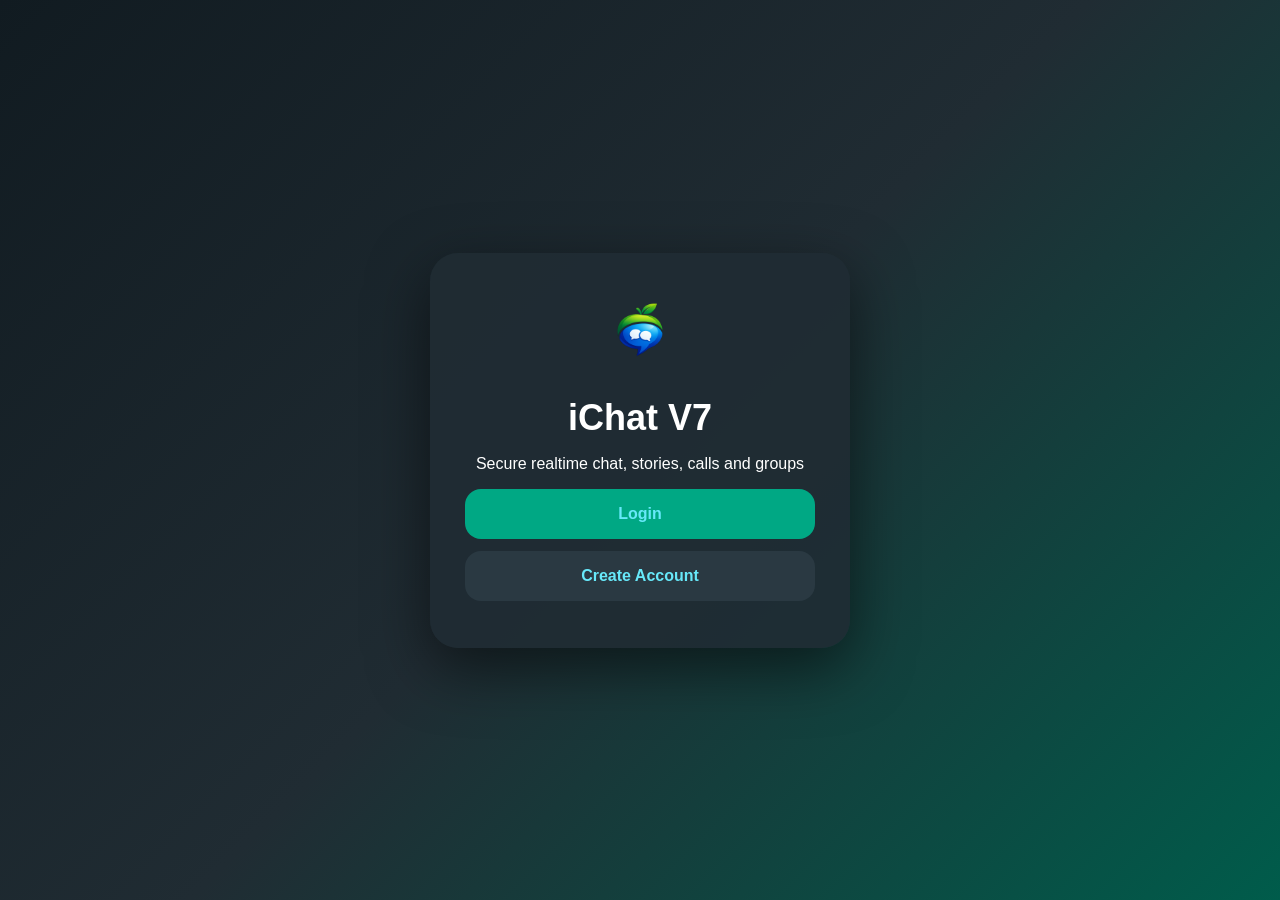
<file: index.html>
<!DOCTYPE html>
<html>
<head>
  <meta charset="UTF-8">
  <meta name="viewport" content="width=device-width, initial-scale=1.0">
  <title>iChat V7</title>
  <link rel="icon" href="./favicon.ico">
  <link rel="shortcut icon" href="./favicon.ico">
  <link rel="stylesheet" href="css/auth.css">
</head>
<body>
  <div class="auth-card">
    <img class="app-logo" src="./assets/logo.png">
    <h1>iChat V7</h1>
    <p>Secure realtime chat, stories, calls and groups</p>
    <a class="btn" href="login.html">Login</a>
    <a class="btn ghost" href="register.html">Create Account</a>
  </div>
</body>
</html>
</file>
<file: css/auth.css>
*{box-sizing:border-box}

body{
  margin:0;
  min-height:100vh;
  display:grid;
  place-items:center;
  background:linear-gradient(135deg,#111b21,#202c33,#005c4b);
  font-family:Arial,sans-serif;
  color:white;
}

.auth-card{
  width:min(420px,92vw);
  background:rgba(32,44,51,.9);
  padding:35px;
  border-radius:28px;
  box-shadow:0 20px 60px #0008;
  text-align:center;
}

.app-logo{
  width:90px;
  height:90px;
  object-fit:cover;
  border-radius:24px;
  margin-bottom:15px;
}

.auth-card h1{
  margin:0 0 15px;
  font-size:36px;
}

.auth-card input{
  width:100%;
  padding:16px;
  margin:10px 0;
  border:0;
  border-radius:16px;
  background:#111b21;
  color:white;
  outline:0;
}

.auth-card button,
.btn{
  display:block;
  width:100%;
  padding:16px;
  margin:12px 0;
  border:0;
  border-radius:16px;
  background:#00a884;
  color:white;
  font-weight:bold;
  text-decoration:none;
  cursor:pointer;
}

.ghost{
  background:#2a3942;
}

.auth-card a{
  color:#67e8f9;
  display:block;
  margin-top:10px;
}
</file>
